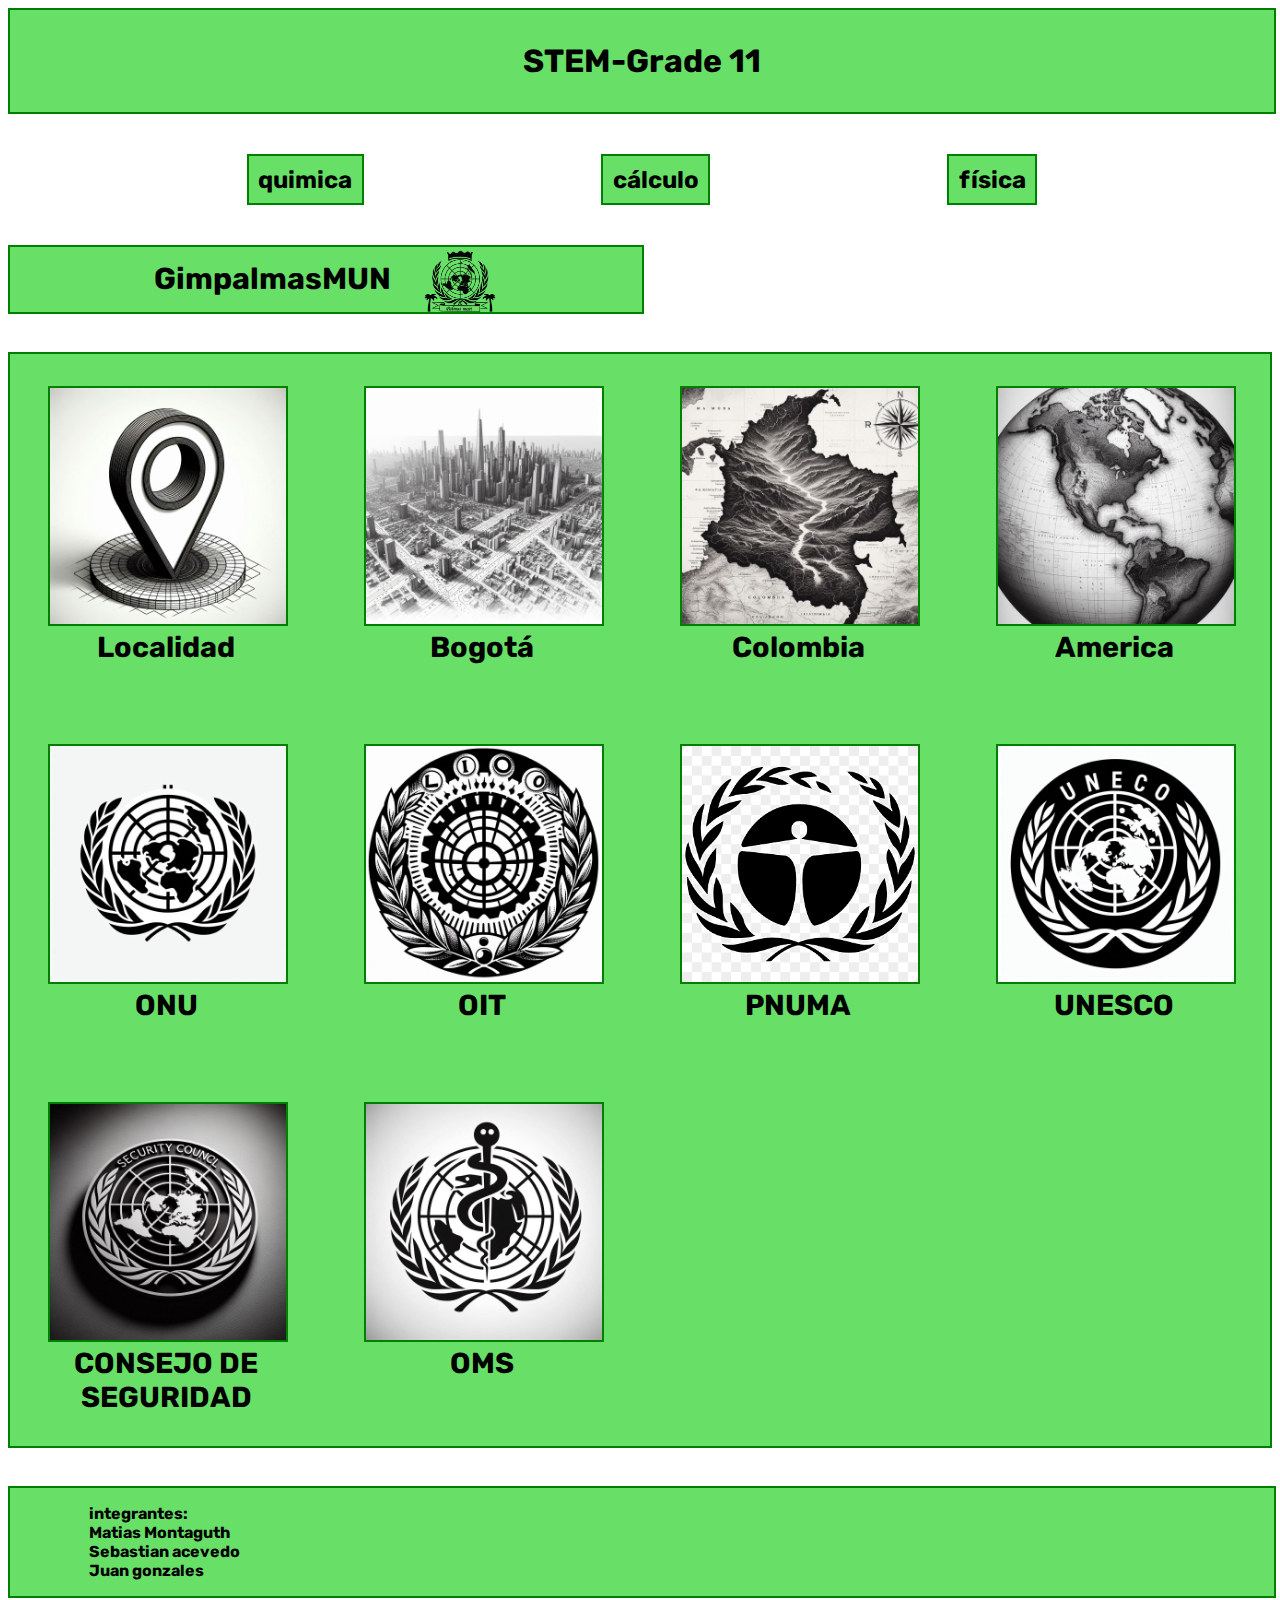
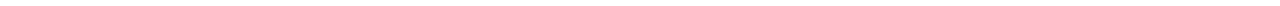
<file: index.html>
<!DOCTYPE html>
<html lang="es">
    <head>
        <meta charset="utf-8">
        <meta name="viewport" content="width=device-width, initial-scale=1" />

        <title>GimpalmasMUN</title>

        <link rel="stylesheet" href="styles.css">

        <link href="https://fonts.googleapis.com/css2?family=Dancing+Script:wght@400..700&family=Rubik:ital,wght@0,300..900;1,300..900&display=swap" rel="stylesheet">
    </head>
    <body>
        <b>
            <div class="titulo">
                <p>STEM-Grade 11</p>
            </div>
            <br>
            <br>
            <div class="botones">
                <a href="">quimica</a>
                <a href="">cálculo</a>
                <a href="">física</a>
            </div>
            <br>
            <br>
            <div class="top-container">
                <p>GimpalmasMUN</p>
                <img src="img/logo.png">
            </div>
            <br>
            <br>
            <div class="mid-container">
                <div>
                    <div>
                        <img src="img/localidad.jpg">
                        <br>
                        <a href="https://munglp.github.io/localidades/">Localidad</a>
                    </div>
                </div>
                <div>
                    <div>
                        <img src="img/bogota.jpg">
                        <br>
                        <a href="https://munglp.github.io/Bogot-/">Bogotá</a>
                    </div>
                </div>
                <div>
                    <div>
                        <img src="img/colombia.jpeg">
                        <br>
                        <a href="https://munglp.github.io/colombia/">Colombia</a>
                    </div>
                </div>
                <div>
                    <div>
                        <img src="img/america.jpeg">
                        <br>
                        <a href="https://munglp.github.io/america/">America</a>
                    </div>
                </div>
                <div>
                    <div>
                        <img src="img/ONU.jpeg">
                        <br>
                        <a href="https://munglp.github.io/ONU/">ONU</a>
                    </div>
                </div>
                <div>
                    <div>
                        <img src="img/OIT.png   ">
                        <br>
                        <a href="https://oit1comision.github.io/OITComision/">OIT</a>
                    </div>
                </div>
                <div>
                    <div>
                        <img src="img/PNUMA.png">
                        <br>
                        <a href="https://munglp.github.io/PNUMA/">PNUMA</a>
                    </div>
                </div>
                <div>
                    <div>
                        <img src="img/UNESCO.jfif">
                        <br>
                        <a href="https://munglp.github.io/UNESCO/">UNESCO</a>
                    </div>
                </div>
                <div>
                    <div>
                        <img src="img/CS.png">
                        <br>
                        <a href="https://munglp.github.io/consejodeseguridad/">CONSEJO DE SEGURIDAD</a>
                    </div>
                </div>
                <div>
                    <div>
                        <img src="img/OMS.png">
                        <a href="https://munglp.github.io/OMS/">OMS</a>
                    </div>
                </div>
            </div>
            <br>
            <br>
            <div class="bot-container">
                <p>
                    <li>
                        integrantes:
                        <br>
                        Matias Montaguth
                        <br>
                        Sebastian acevedo
                        <br>
                        Juan gonzales
                    </li>
                </p>
            </div>
        </b>
    </body>
</html>
</file>
<file: styles.css>
html{
    font-family: "Rubik", sans-serif;

    overflow-x: hidden;

    margin-left: auto;
    margin-right: auto;
}
a{
    text-decoration: none;
    text-decoration-line: none;
    color: black
}

.titulo{
    display: flex;
    justify-content: center;

    width: 100%;

    background-color: rgb(104, 224, 104);
    color: rgb(0, 0, 0);

    border: 2px solid green;
}
.titulo p{
    font-size: 2em;
}

.botones{
    display: flex;
    justify-content: space-evenly;

    width: 100%;

    background-color: transparent;
    color: rgb(0, 0, 0);

    border: 2px solid transparent;
}
.botones a{
    font-size: 1.5em;

    padding: 0.4em;

    background-color: rgb(104, 224, 104);
    color: rgb(0, 0, 0);

    border: 2px solid green;

    transition: 0.3s;
}
.botones a:hover{

    font-size: 1.6em;

    transition: 0.3s;
}
.botones a:active{

    font-size: 1.4em;

    transition: 0.1s;
}



.top-container{
    display: flex;
    justify-content: center;

    gap: 5%;

    width: 50%;

    background-color: rgb(104, 224, 104);
    color: rgb(0, 0, 0);

    list-style-type: none;

    border: 2px solid green;
}
.top-container p{
    font-size: 1.9em;

    margin-top: auto;
    margin-bottom: auto;
}
.top-container img{
    width: 12%;
    height: 12%;

    max-width: 10em;
    max-height: 10em;

    margin-top: auto;
    margin-bottom: auto;
}


.mid-container{
    background: rgb(104, 224, 104);

    display: grid;

    width: auto;
    height: auto;

    min-width: 90%;

    border: 2px solid green;

    gap: 1em;

    grid-template-columns: repeat(auto-fit, 300px);
    grid-template-rows: repeat(auto-fit, minmax(2em 250px));
    justify-content: center;
    justify-items: center; 
}
.mid-container div{
    justify-content: center;
    text-align: center;
    margin: 1em;
}
.mid-container a{
    text-decoration: none;
    border: none;

    font-size: 1.8em;

    max-width: 100%;

    background: transparent;
    color: rgb(0, 0, 0);

    transition: 0.3s;
}
.mid-container a:hover{
    background:transparent;

    font-size: 2em;

    transition: 0.3s;
}
.mid-container a:active{
    background: transparent;

    font-size: 1.6em;

    transition: 0.1s;
}
.mid-container img{
    width: 100%;
    height: 100%;

    max-width: 250px;
    max-height: 250px;

    background:  rgb(86, 185, 86);

    border: 2px solid green;
}


.bot-container{
    display: flex;
    justify-content: start;

    gap: 5%;

    width: 100%;

    background-color: rgb(104, 224, 104);
    color: rgb(0, 0, 0);

    justify-content: start;

    border: 2px solid green;
}
.bot-container li{
    font-size: 1em;

    list-style-type: none;

    margin-top: auto;
    margin-bottom: auto;

    margin: 1em;
}
</file>
